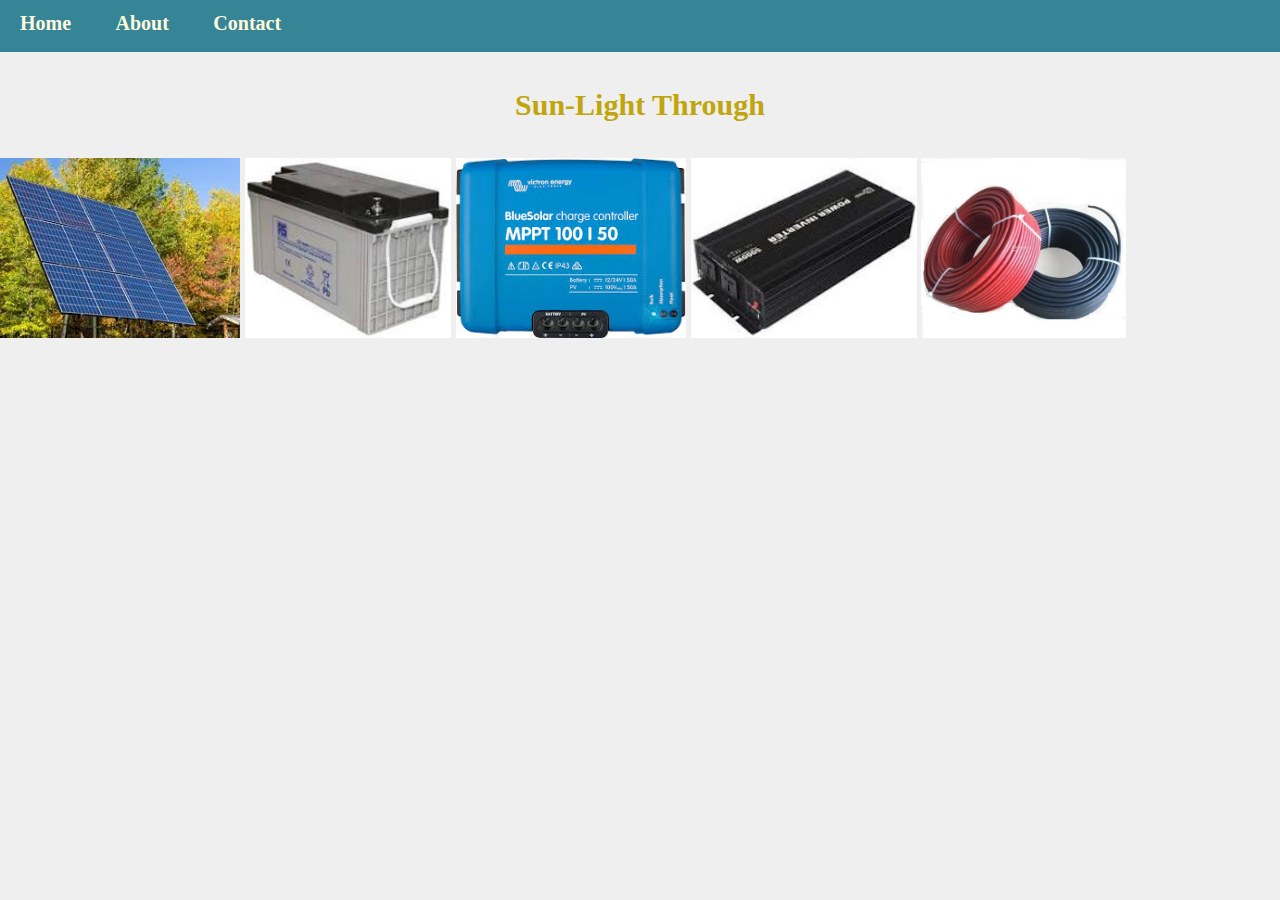
<file: index.html>
<!DOCTYPE html>
<html>
    <head>
        <link rel="stylesheet" href="style.css"/>
    </head>
        <body>
           
            <p></p>
            <div id="menu">
                <a href="index.html">Home</a>
                <a href="about.html">About</a>
                <a href="contact.html">Contact</a>
            </div>
            <br><br>
            <h1>Sun-Light Through</h1>
            <br><br>

            <div class="gallery">
                <div class="gallery">
                    <a href="sola.html"><img src="images/sola2.jpg" height="180"/></a>
                    <a href="bat.html"><img src="images/bat2.jpg" height="180"/></a>
                    <a href="charge.html"><img src="images/charge3.jpg" height="180"/></a>
                    <a href="invent.html"><img src="images/vert4.jpg" height="180"/></a>
                    <a href="cable.html"><img src="images/100m solar.jpg" height="180"/></a>
         
                 </div>
                
        </body>
    
</html>
</file>
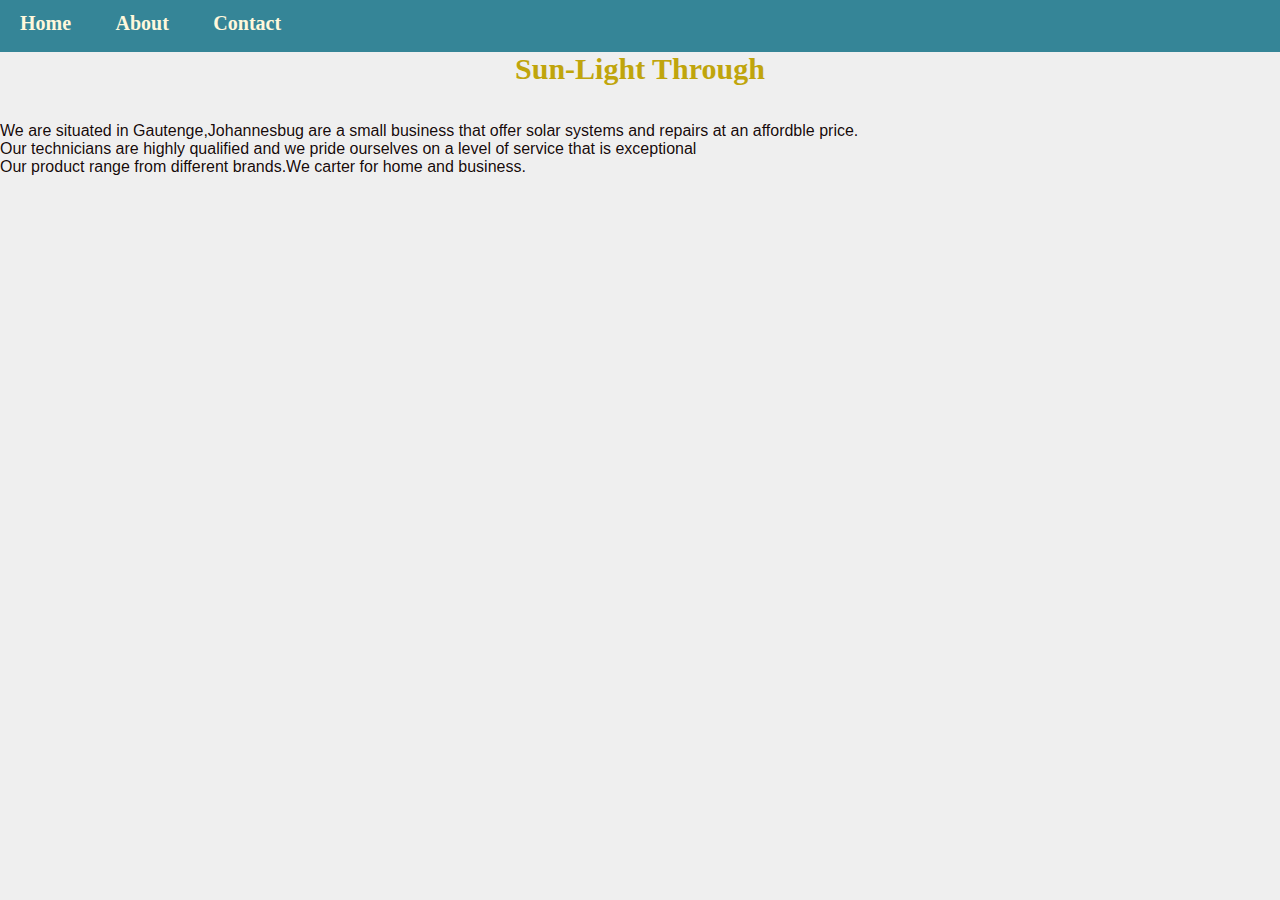
<file: about.html>
<!DOCTYPE html>
<html>
    <head>
        <link rel="stylesheet" href="style.css"/>
    </head>
    <body>
        <div id="menu">
            <a href="index.html">Home</a>
            <a href="about.html">About</a>
            <a href="contact.html">Contact</a>
        </div>
        <h1>Sun-Light Through</h1>
        <br><br>
        <p>We are situated in Gautenge,Johannesbug  are a small business that offer solar systems and repairs at an affordble price.</p>
        <p>Our technicians are highly qualified and we pride ourselves on a level of service that is exceptional</p>
        <p>Our product range from different brands.We carter for home and business. </p>
    </body>
</html>
</file>
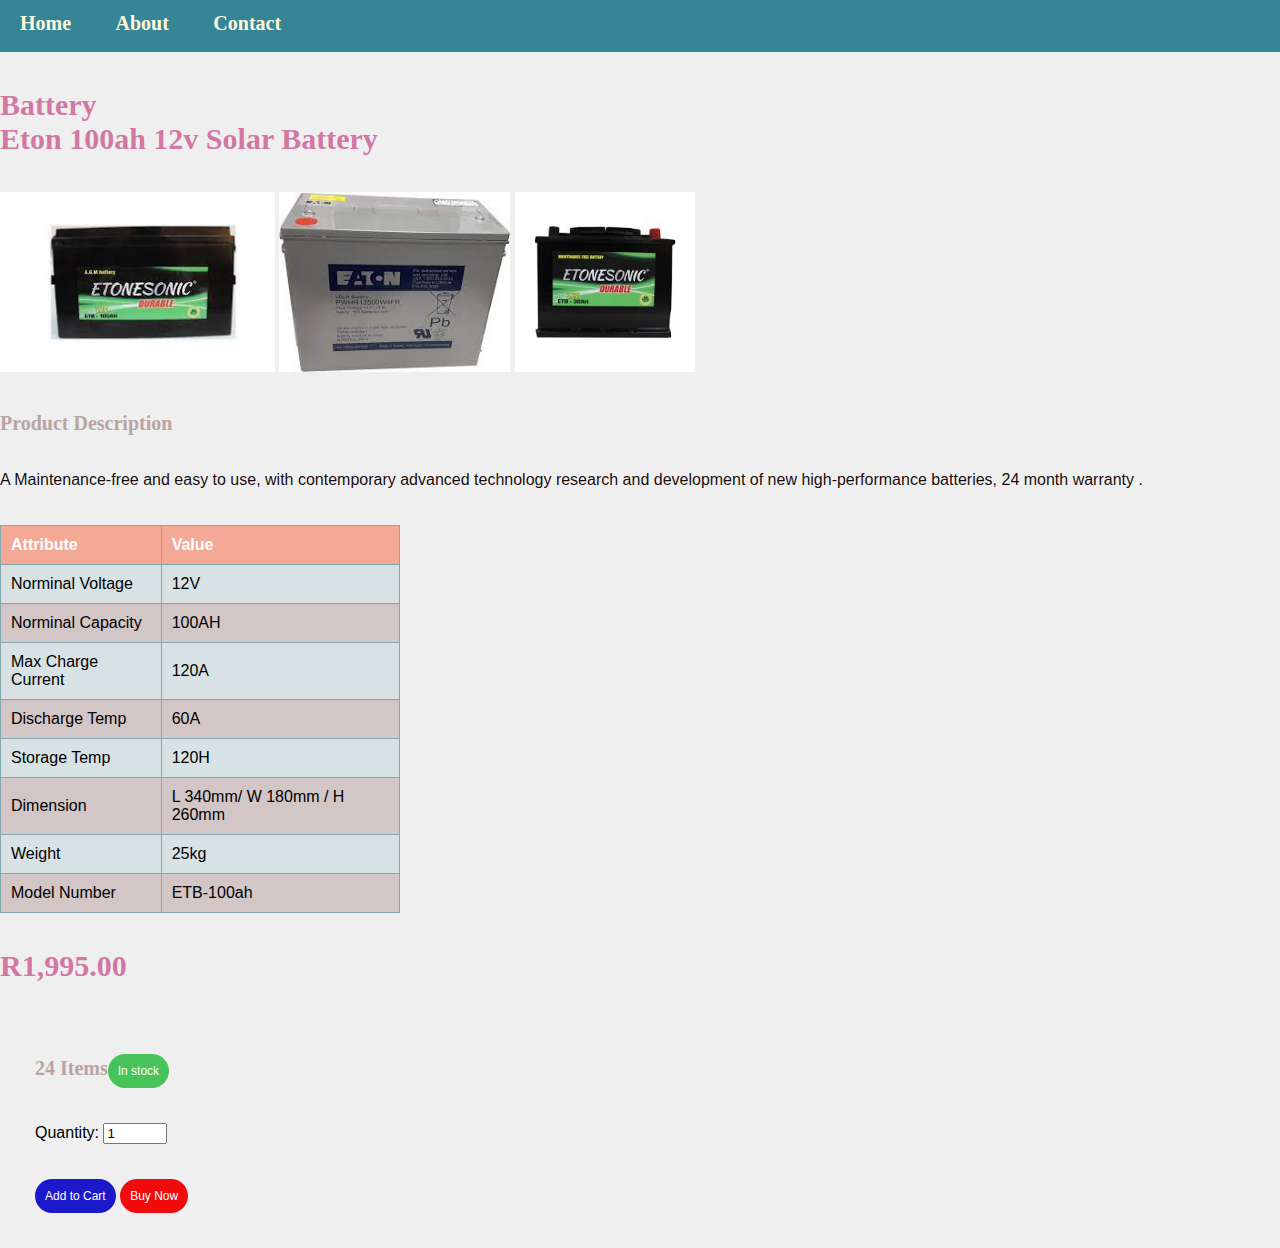
<file: bat.html>
<!DOCTYPE html>
<html>
    <head>
        <link rel="stylesheet" href="style.css"/>
    </head>
    <body>
        <div id="menu">
            <a href="index.html">Home</a>
            <a href="about.html">About</a>
            <a href="contact.html">Contact</a>
        </div>
        <br><br>
        <h2>Battery</h2>
        <h3>Eton 100ah 12v Solar Battery</h3>
        <div>
            <br><br>
            <img src="images/batt1.jpg" height="180"/>
            <img src="images/batt2.jpg" height="180"/>
            <img src="images/batt3.jpg" height="180"/>
            
        </div>
        <br><br>
        <h4>Product Description</h4>
        <br><br>
        <p>A Maintenance-free and easy to use, with contemporary advanced technology research and development of new high-performance batteries, 24 month warranty .</p>
        <br><br>
        <table>
            <table border="1px">
                <tr>
                    <th>Attribute</th>
                    <th>Value</th>
                </tr>
               <tr>
                   <td>Norminal Voltage</td>
                   <td>12V</td>
               </tr>
               <tr>
                <td>Norminal Capacity</td>
                <td>100AH</td>
            </tr>
            <tr>
                <td>Max Charge Current</td>
                <td>120A</td>
            </tr>
            <tr>
                <td>Discharge Temp</td>
                <td>60A</td>
            </tr>
            <tr>
                <td>Storage Temp</td>
                <td>120H</td>
            </tr>
            <tr>
                <td>Dimension</td>
                <td>L 340mm/ W 180mm / H 260mm</td>
            </tr>
            <tr>
                <td>Weight</td>
                <td>25kg</td>
            </tr>
            <tr>
                <td>Model Number</td>
                <td>ETB-100ah</td>
            </tr>
             
        </table>
        <br><br>

        <h3>R1,995.00</h3>
        <br><br>
        <form>
            <h4>24 Items<button class="btn btn3">In stock</button></h4>
            </form>

            <form>
                <label for="quantity">Quantity:</label>
                <input type="number" id="quantity" name="quantity" min="0" max="100" step="1" value="1"/>
              
          </form>
      
        <form>
            <div class="container"></div>
                <button class="btn btn2">Add to Cart</button>
                <button class="btn btn1">Buy Now</button>
                </form>
    </body>
</html>
</file>
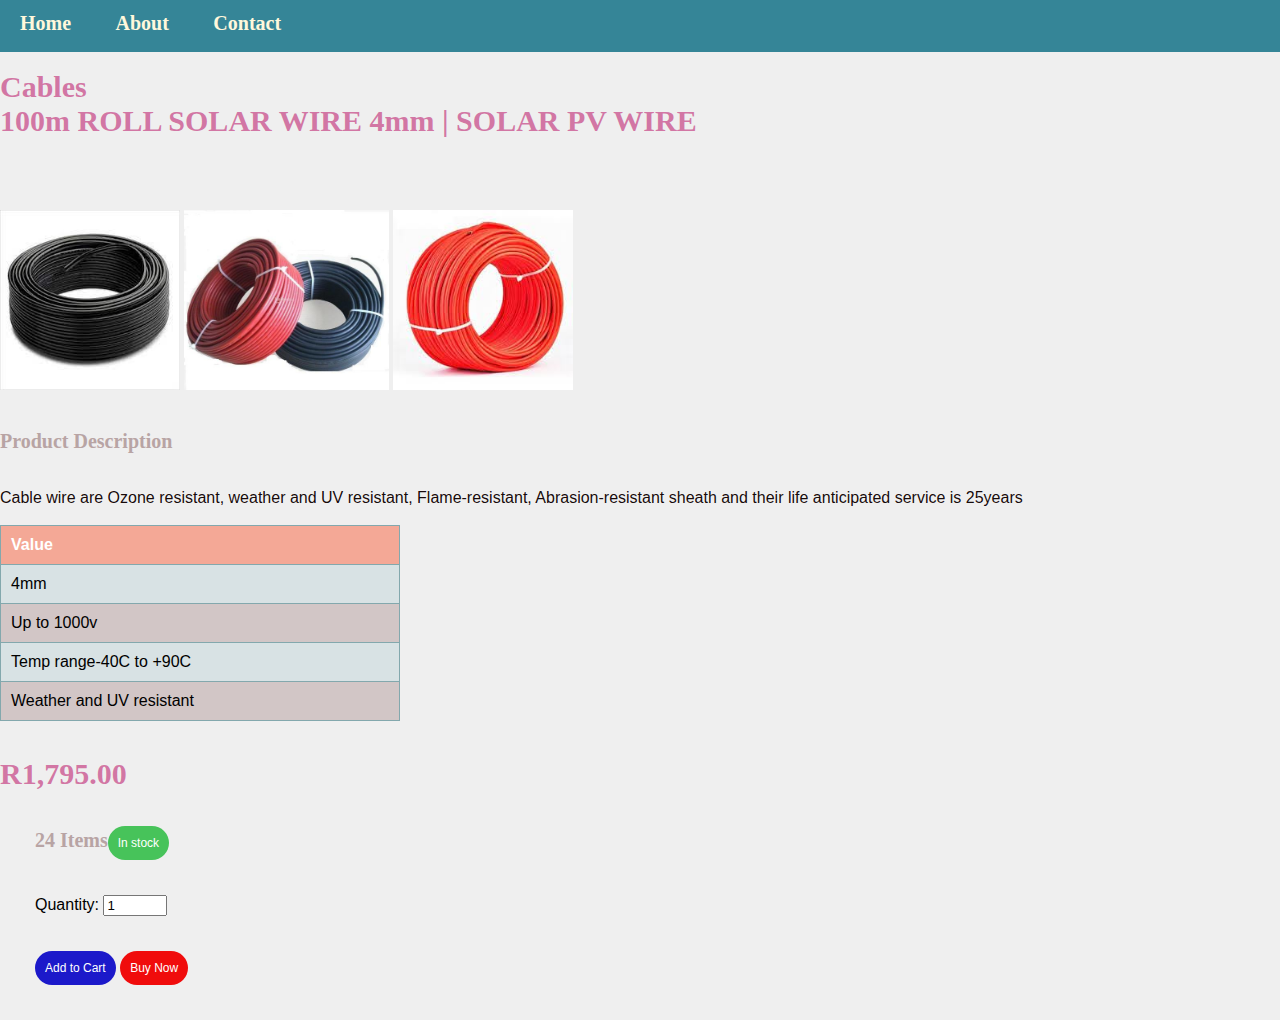
<file: cable.html>
<!DOCTYPE html>
<html>
    <head>
        <link rel="stylesheet" href="style.css"/>
    </head>
    <body>
        <div id="menu">
            <a href="index.html">Home</a>
            <a href="about.html">About</a>
            <a href="contact.html">Contact</a>
        </div>
        <br>
        <h2>Cables</h2>
        <h3>100m ROLL SOLAR WIRE 4mm | SOLAR PV WIRE</h3>
        <br><br>
        <div>
            <br><br>
            <img src="images/100.jpg" height="180"/>
            <img src="images/100m solar.jpg" height="180"/>
            <img src="images/1002.jpg" height="180"/>
            
        </div>
        <br><br>
        <h4>Product Description</h4>
        <br><br>
        <p> Cable wire are Ozone resistant, weather and UV resistant, Flame-resistant,  Abrasion-resistant sheath and their life 
            anticipated service is 25years
           <br><br>
        <table>
            <table border="1px">
                <tr>
                
                    <th>Value</th>
                </tr>
               <tr>
                   <td>4mm</td>
               </tr>
               <tr>
                   <td>Up to 1000v</td>
                   </tr>
                   <td>Temp range-40C to +90C</td>
                   </tr>
                   <tr>
                   <td>Weather and UV resistant</td>
                   </tr>
               
               
            </tr>
            
                
            
        </table>
         <br><br>
        <h3>R1,795.00</h3>
        <form>
            <h4>24 Items<button class="btn btn3">In stock</button></h4>
            </form>

      <form>
          <label for="quantity">Quantity:</label>
          <input type="number" id="quantity" name="quantity" min="0" max="100" step="1" value="1">
        </form>
      
        <form>
            <div class="container"></div>
                <button class="btn btn2">Add to Cart</button>
                <button class="btn btn1">Buy Now</button>
                </form>
    </body>
</html>
</file>
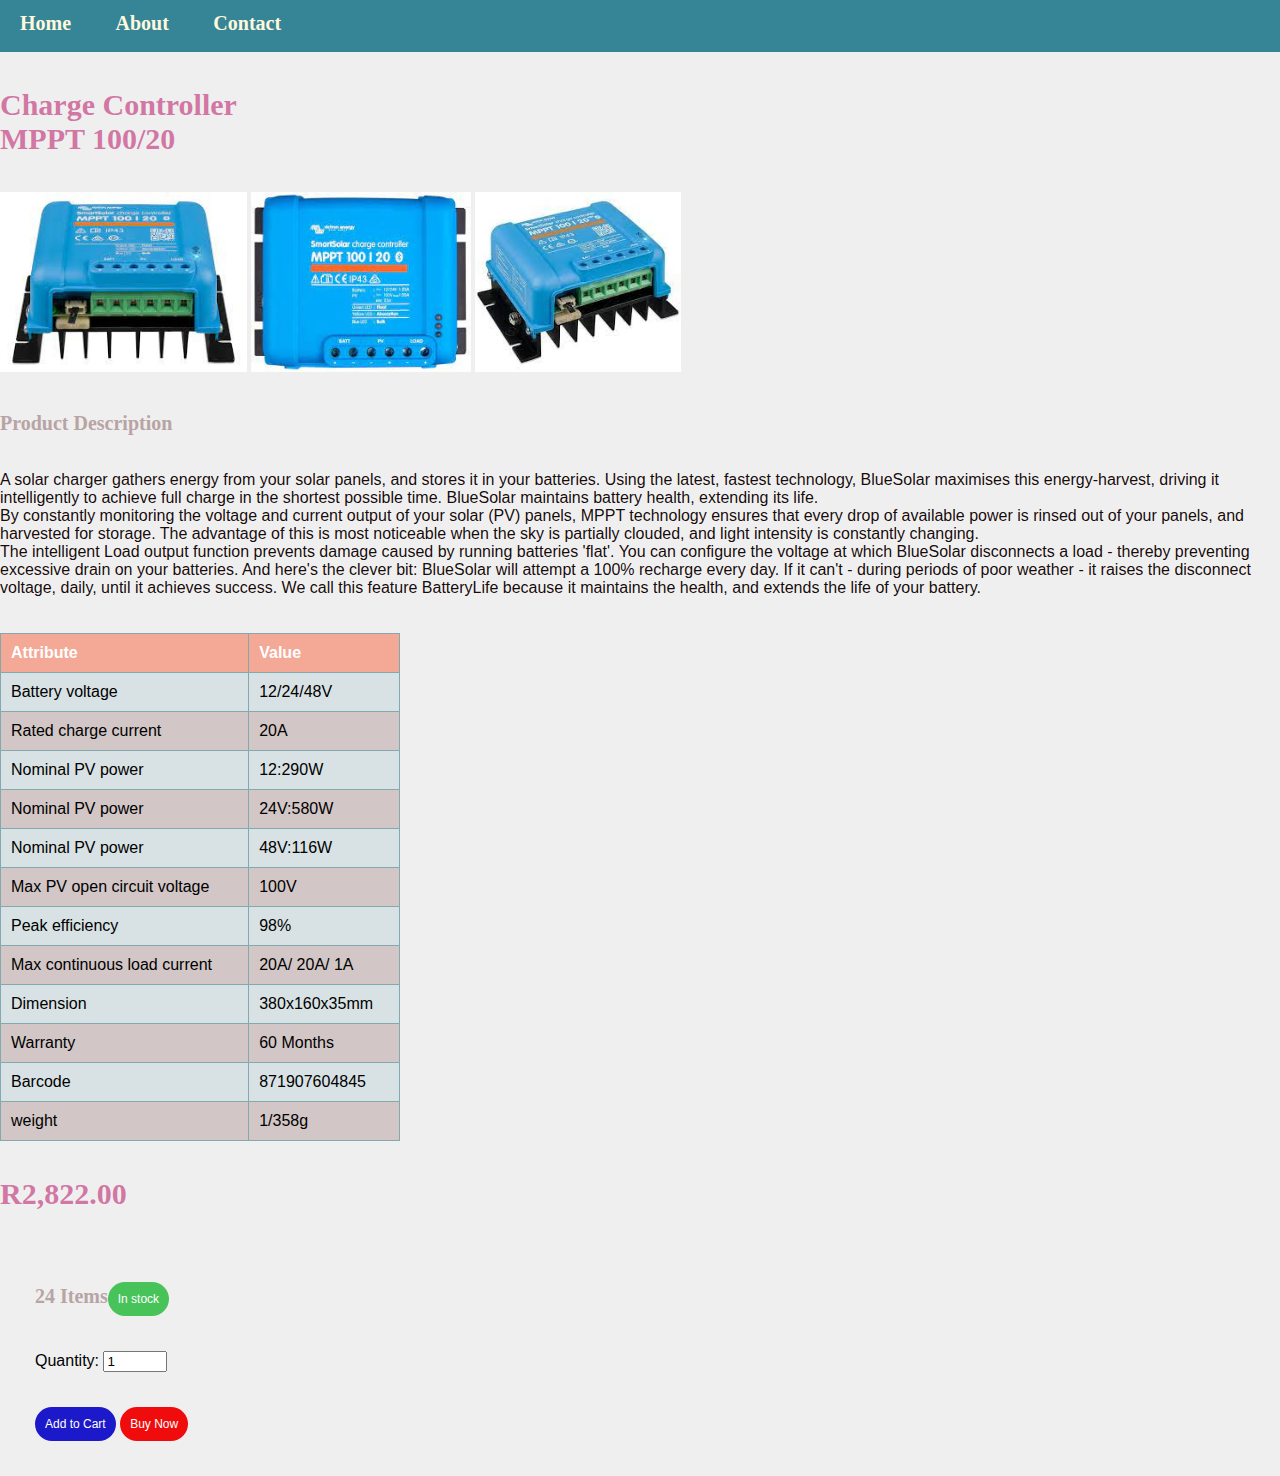
<file: charge.html>
<!DOCTYPE html>
<html>
    <head>
        <link rel="stylesheet" href="style.css"/>
    </head>
    <body>
        <div id="menu">
            <a href="index.html">Home</a>
            <a href="about.html">About</a>
            <a href="contact.html">Contact</a>
        </div>
        <br><br>
        <h2>Charge Controller</h2>
        <h3> MPPT 100/20</h3>
        <div>
            <br><br>
            <img src="images/mt1.jpg" height="180"/>
            <img src="images/mt2.jpg" height="180"/>
            <img src="images/mt3.jpg" height="180"/>
            
        </div>
        <br><br>
        <h4>Product Description</h4>
        <br><br>
        
        <p>A solar charger gathers energy from your solar panels, and stores it in your batteries. Using the latest, fastest technology, BlueSolar maximises this energy-harvest, driving it intelligently to achieve full charge in the shortest possible time. BlueSolar maintains battery health, extending its life.</p>
        <p>By constantly monitoring the voltage and current output of your solar (PV) panels, MPPT technology ensures that every drop of available power is rinsed out of your panels, and harvested for storage. The advantage of this is most noticeable when the sky is partially clouded, and light intensity is constantly changing.</p>
        <p>The intelligent Load output function prevents damage caused by running batteries 'flat'. You can configure the voltage at which BlueSolar disconnects a load - thereby preventing excessive drain on your batteries. And here's the clever bit: BlueSolar will attempt a 100% recharge every day. If it can't - during periods of poor weather - it raises the disconnect voltage, daily, until it achieves success. We call this feature BatteryLife because it maintains the health, and extends the life of your battery.</p>
        <br><br>
        <table>
            <table border="1px">
            <tr>
                <th>Attribute</th>
                <th>Value</th>
            </tr>
           <tr>
               <td>Battery voltage</td>
               <td>12/24/48V</td>
           </tr>
           <tr>
            <td>Rated charge current</td>
            <td>20A</td>
        </tr>
        <tr>
            <td>Nominal PV power</td>
            <td>12:290W</td>
        </tr>
        <tr>
            <td>Nominal PV power</td>
            <td>24V:580W</td>
        </tr>
        <tr>
            <td>Nominal PV power</td>
            <td>48V:116W</td>
        </tr>
        <tr>
            <td>Max PV open circuit voltage</td>
            <td>100V</td>
        </tr>
        <tr>
            <td>Peak efficiency</td>
            <td>98%</td>
        </tr>
        <tr>
            <td>Max continuous load current </td>
            <td>20A/ 20A/ 1A</td>
        </tr>
        <tr>
            <td>Dimension</td>
            <td>380x160x35mm</td>
        </tr>
        <tr>
            <td>Warranty</td>
            <td>60 Months</td>
        </tr>
        <tr>
            <td>Barcode</td>
            <td>871907604845</td>
        </tr>
        <tr>
            <td>weight</td>
            <td>1/358g</td>
        </tr>
        
        
        </table>
        <br><br>
          <h3>R2,822.00</h3>
          <br><br>
          <form>
          <h4>24 Items<button class="btn btn3">In stock</button></h4>
          </form>

        <form>
            <label for="quantity">Quantity:</label>
            <input type="number" id="quantity" name="quantity" min="0" max="100" step="1" value="1">
          </form>
        
          <form>
            <div class="container"></div>
                <button class="btn btn2">Add to Cart</button>
                <button class="btn btn1">Buy Now</button>
                </form>
    </body>
</html>
</file>
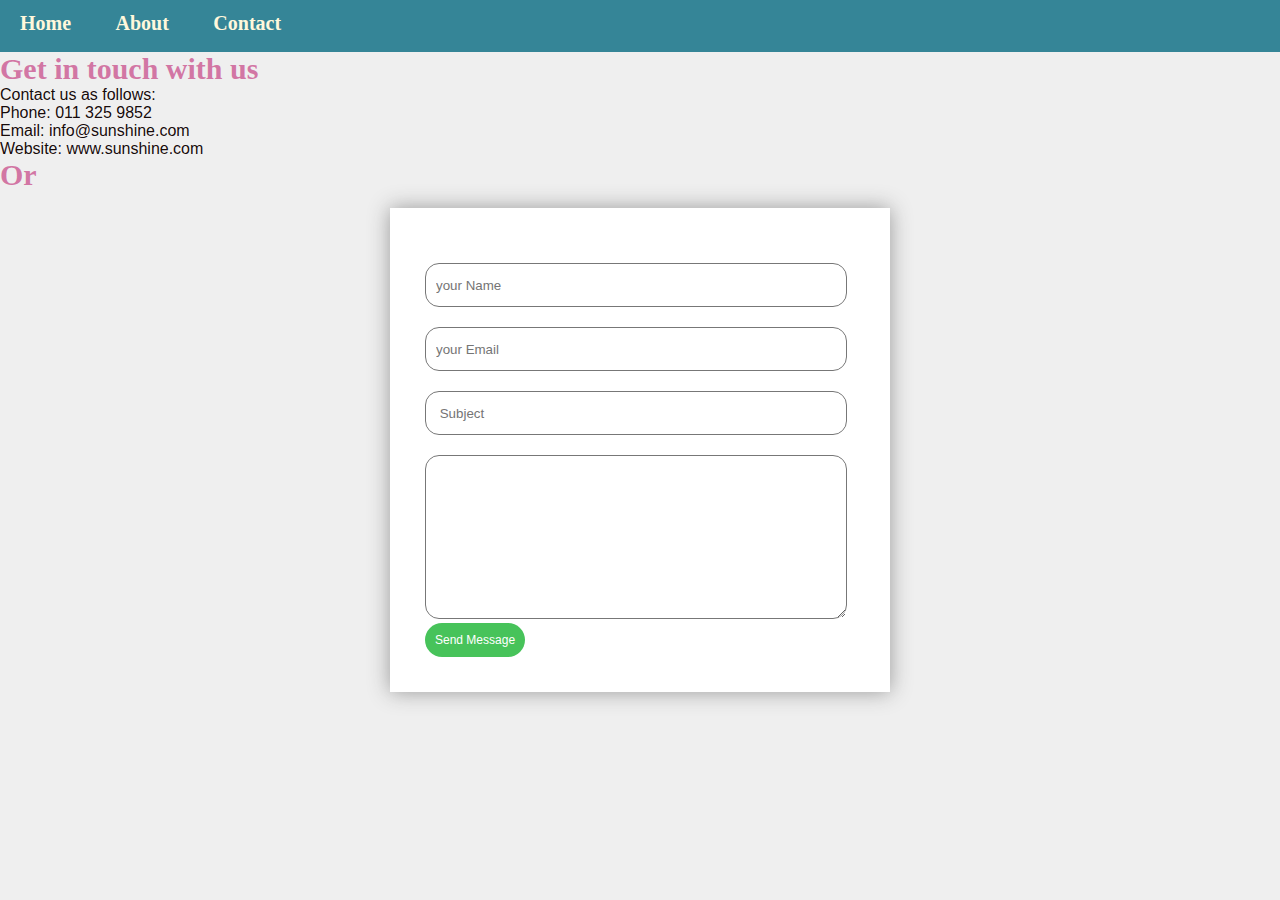
<file: contact.html>
<!DOCTYPE html>
<html>
    <head>
        <title>Contact Form</title>
        <link rel="stylesheet" href="style.css">
    </head>
    <body>
        <div id="menu">
            <a href="index.html">Home</a>
            <a href="about.html">About</a>
            <a href="contact.html">Contact</a>
        </div>
        <h2>Get in touch with us</h2>
      <p>Contact us as follows:</p>
        <p>Phone: 011 325 9852</p>
        <p>Email: info@sunshine.com</p>
        <p>Website: www.sunshine.com</p>
        <h2>Or</h2> 
        <div class="contact-box">
            <form>
                <input type="text" class="input-field" placeholder="your Name">
                <input type="email" class="input-field" placeholder="your Email">
                <input type="text" class="input-field" placeholder=" Subject">
                <textarea type="text" class="input-field textarea-field placeholder="your Message"></textarea>
                <button type="button" class="btn">Send Message</button>
            </form>

        </div>
    </body>
</html>
</file>
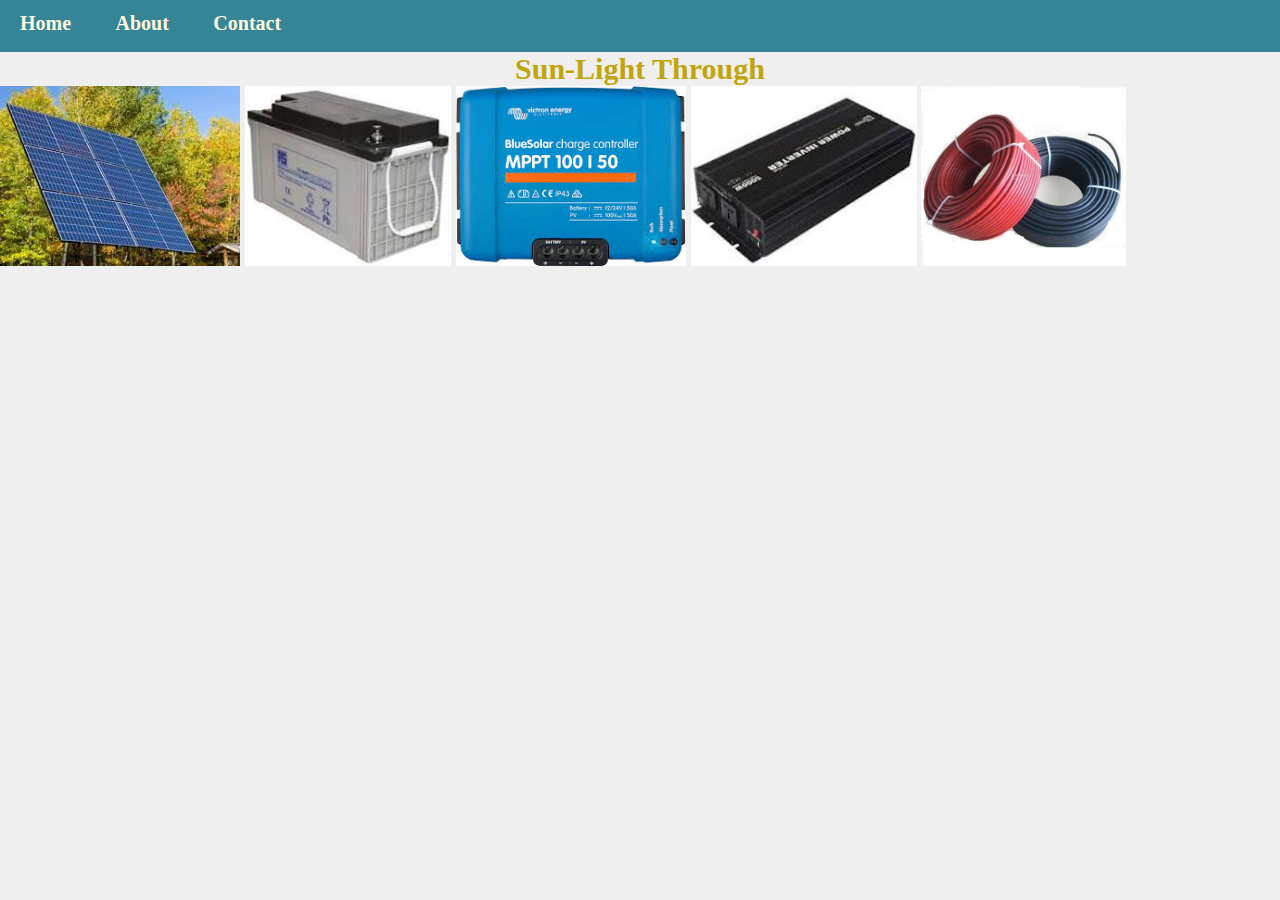
<file: home.html>
<!DOCTYPE html>
<html>
    <head>
        <link rel="stylesheet" href="style.css"/>
    </head>
        <body>
           
            <p></p>
            <div id="menu">
                <a href="index.html">Home</a>
                <a href="about.html">About</a>
                <a href="contact.html">Contact</a>
            </div>
            <h1>Sun-Light Through</h1>

            <div class="gallery">
                <div class="gallery">
                    <a href="sola.html"><img src="images/sola2.jpg" height="180"/></a>
                    <a href="bat.html"><img src="images/bat2.jpg" height="180"/></a>
                    <a href="charge.html"><img src="images/charge3.jpg" height="180"/></a>
                    <a href="invent.html"><img src="images/vert4.jpg" height="180"/></a>
                    <a href="cable.html"><img src="images/100m solar.jpg" height="180"/></a>
         
                 </div>
                
        </body>
    
</html>
</file>
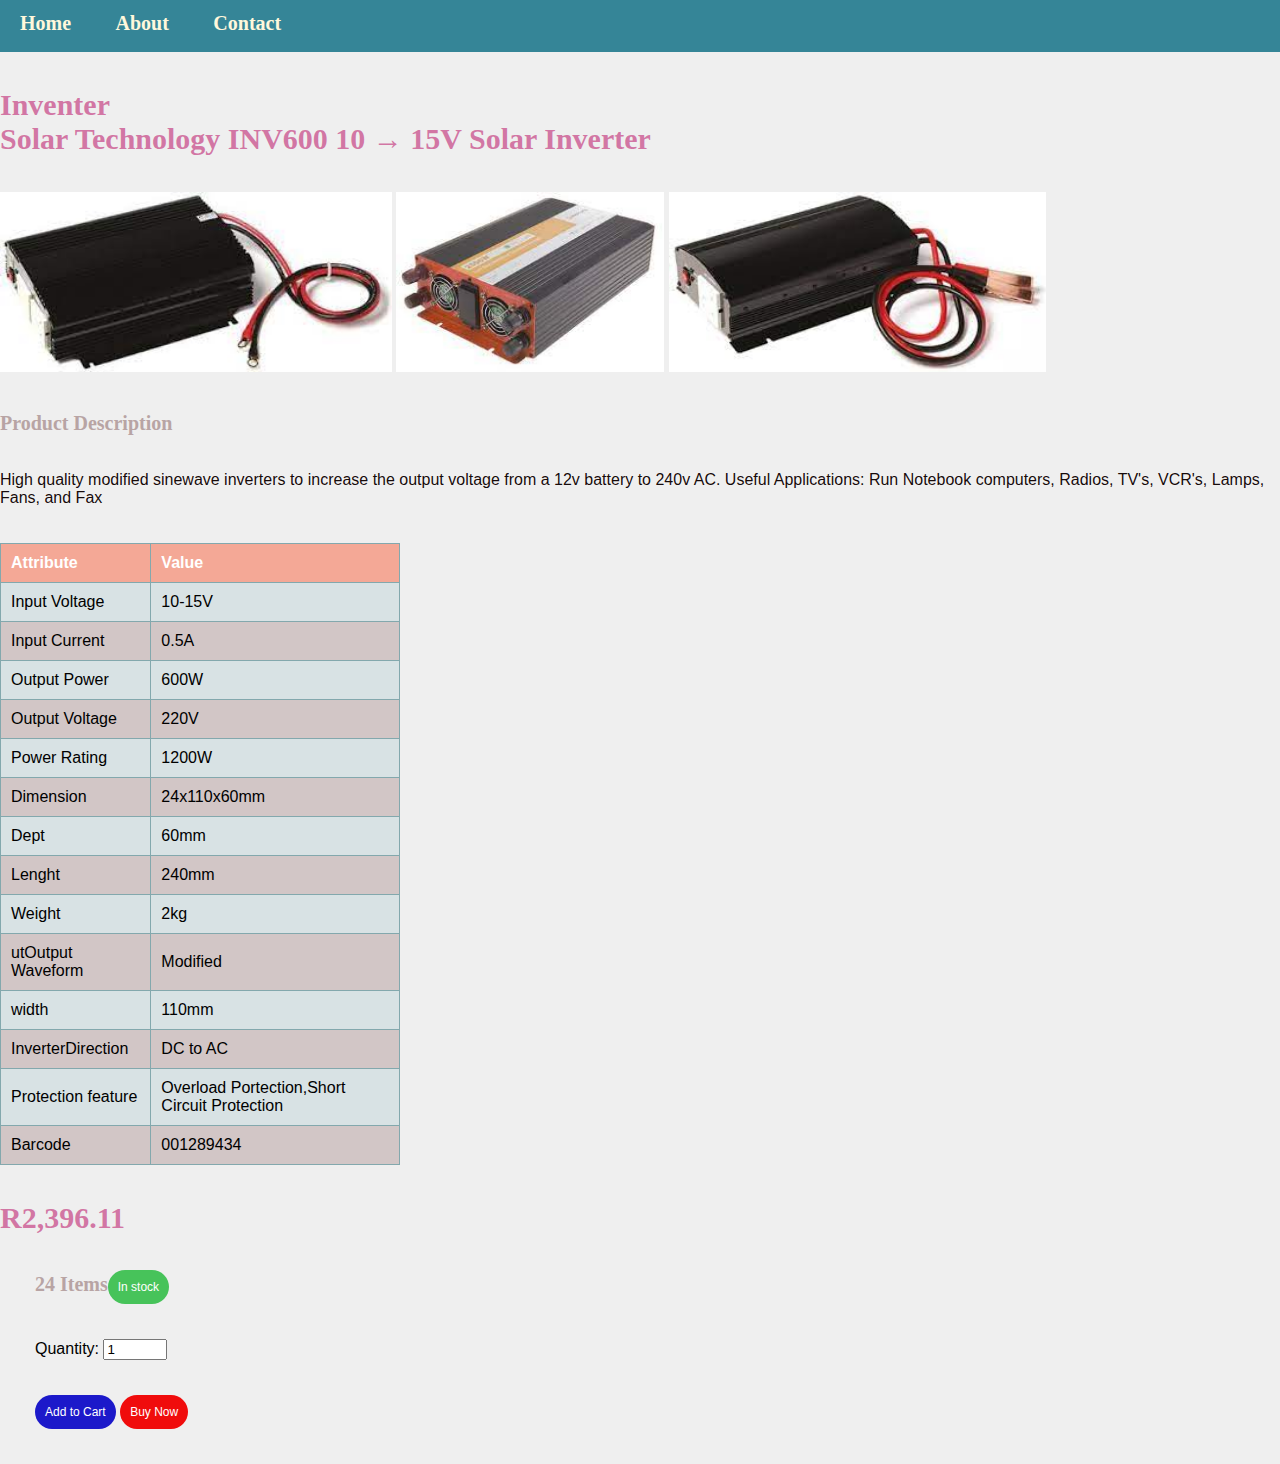
<file: invent.html>
<!DOCTYPE html>
<html>
    <head>
        <link rel="stylesheet" href="style.css"/>
    </head>
    <body>
        <div id="menu">
            <a href="index.html">Home</a>
            <a href="about.html">About</a>
            <a href="contact.html">Contact</a>
        </div>
        <br><br>
        <h2>Inventer</h2>
        <h3>Solar Technology INV600 10 → 15V Solar Inverter</h3>
        <br><br>
        <div>
            <img src="images/inver (1).jpg" height="180"/>
            <img src="images/inver2.jpg" height="180"/>
            <img src="images/inver3.jpg" height="180"/>
            
        </div>
        <br><br>
        <h4>Product Description</h4>
        <br><br>
        <p>High quality modified sinewave inverters to increase the output voltage from a 12v battery to 240v AC. Useful Applications: Run Notebook computers, Radios, TV's, VCR's, Lamps, Fans, and Fax

        </p>
        <br><br>
        <table>
            <table border="1px">
                <tr>
                    <th>Attribute</th>
                    <th>Value</th>
                </tr>
               <tr>
                   <td>Input Voltage</td>
                   <td>10-15V</td>
               </tr>
               <tr>
                <td>Input Current</td>
                <td>0.5A</td>
            </tr>
            <tr>
                <td>Output Power</td>
                <td>600W</td>
            </tr>
            <tr>
                <td>Output Voltage</td>
                <td>220V</td>
            </tr>
            <tr>
                <td>Power Rating</td>
                <td>1200W</td>
            </tr>
            <tr>
                <td>Dimension</td>
                <td>24x110x60mm</td>
            </tr>
            <tr>
                <td>Dept</td>
                <td>60mm</td>
            </tr>
            <tr>
                <td>Lenght</td>
                <td>240mm</td>
            </tr>
            <tr>
                <td>Weight</td>
                <td>2kg</td>
            </tr>
            <tr>
                <td>utOutput Waveform</td>
                <td>Modified</td>
            </tr>
            <tr>
                <td>width</td>
                <td>110mm</td>
            </tr>
            <tr>
                <td>InverterDirection</td>
                <td>DC to AC</td>
            </tr>
            <tr>
                <td>Protection feature</td>
                <td>Overload Portection,Short Circuit Protection</td>
            </tr>
            <tr>
                <td>Barcode</td>
                <td>001289434</td>
            </tr>
          
            
        </table>
        <br><br>

        <h3>R2,396.11</h3>
        <form>
            <h4>24 Items<button class="btn btn3">In stock</button></h4>
            </form>
  
          <form>

      <form>
          <label for="quantity">Quantity:</label>
          <input type="number" id="quantity" name="quantity" min="0" max="100" step="1" value="1">
        </form>
      
        <form>
            <div class="container"></div>
                <button class="btn btn2">Add to Cart</button>
                <button class="btn btn1">Buy Now</button>
                </form>
    </body>
</html>
</file>
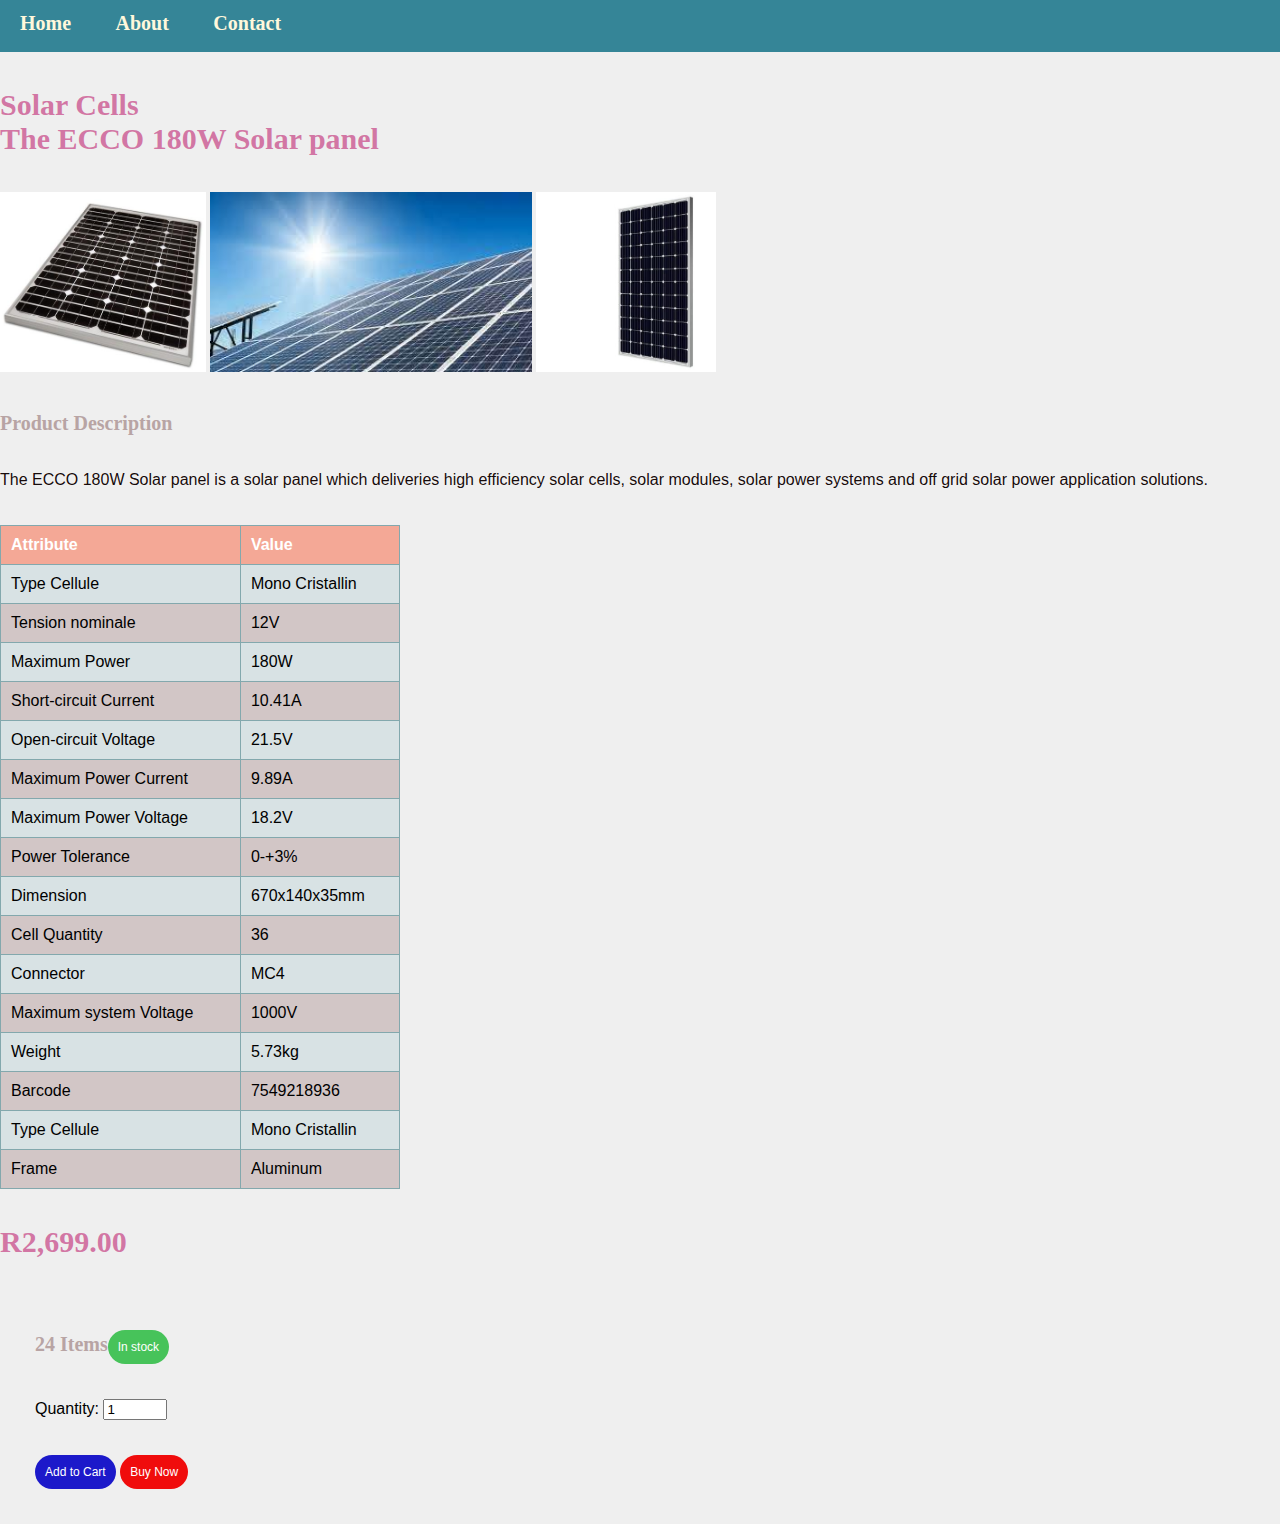
<file: sola.html>
<!DOCTYPE html>
<html>
    <head>
        <link rel="stylesheet" href="style.css"/>
    </head>
    <body>
        <div id="menu">
            <a href="index.html">Home</a>
            <a href="about.html">About</a>
            <a href="contact.html">Contact</a>
        </div>
        <br><br>
        <h2>Solar Cells</h2>
        <h2>The ECCO 180W Solar panel</h2>
        <br><br>
        <div>
            <img src="images/Ecco.jpg"height="180"/>
            <img src="images/sola3.jpg" height="180"/>
            <img src="images/Ecco1.jpg" height="180"/>
            
        </div>
        <br><br>
        <h4>Product Description</h4>
        <br><br>
        <p>The ECCO 180W Solar panel is a solar panel which deliveries high efficiency solar cells, solar modules, solar power systems and off grid solar power application solutions.</p>
        <br><br>
        <table>
            <table border="1px">
            <tr>
                <th>Attribute</th>
                <th>Value</th>
            </tr>
           <tr>
               <td>Type Cellule</td>
               <td>Mono Cristallin</td>
           </tr>
           <tr>
            <td>Tension nominale</td>
            <td>12V</td>
        </tr>
        <tr>
            <td>Maximum Power</td>
            <td>180W</td>
        </tr>
        <tr>
            <td>Short-circuit Current</td>
            <td>10.41A</td>
        </tr>
        <tr>
            <td>Open-circuit Voltage</td>
            <td>21.5V</td>
        </tr>
        <tr>
            <td>Maximum Power Current</td>
            <td>9.89A</td>
        </tr>
        <tr>
            <td>Maximum Power Voltage</td>
            <td>18.2V</td>
        </tr>
        <tr>
            <td>Power Tolerance</td>
            <td>0-+3%</td>
        </tr>
        <tr>
            <td>Dimension</td>
            <td>670x140x35mm</td>
        </tr>
        <tr>
            <td>Cell Quantity</td>
            <td>36</td>
        </tr>
        <tr>
            <td>Connector</td>
            <td>MC4</td>
        </tr>
        <tr>
            <td>Maximum system Voltage</td>
            <td>1000V</td>
        </tr>
        
       <tr>
           <td>Weight</td>
           <td>5.73kg</td>
       </tr>
       <tr>
        <td>Barcode</td>
        <td>7549218936</td>
    </tr>
   <tr>
       <td>Type Cellule</td>
       <td>Mono Cristallin</td>
   </tr>
        <tr>
            <td>Frame</td>
            <td>Aluminum</td>
        </tr>
        
        </table>
        <br><br>

          <h3>R2,699.00</h3>
          <br><br>
          <form>
            <h4>24 Items<button class="btn btn3">In stock</button></h4>
            </form>
  
          <form>

        <form>
            <label for="quantity">Quantity:</label>
            <input type="number" id="quantity" name="quantity" min="0" max="100" step="1" value="1"/>
          
      </form>
      <form>
      <div class="container"></div>
          <button class="btn btn2">Add to Cart</button>
          <button class="btn btn1">Buy Now</button>
          </form>
    </body>
</html>
</file>
<file: style.css>
body
{
    background-color: #efefef;
    font-family: sans-serif; 
}
#menu{
    width: 100%;
    height: 40px;
    background-color: #358597;
    padding-top: 12px;

}

#menu a{
    color: cornsilk;
    font-family: 'Times New Roman', Times, serif;
    font-size: 20px;
    text-decoration: none;
    font-weight: 800;
    padding-left: 20px;
    padding-right: 20px;
}
#menu a:hover{
    color: #f4a896;

    
}
h1{
    font-family: 'Times New Roman', Times, serif;
    text-align: center;
    font-size: 30px;
    color: #C0A50C;
    font-style: ;
}
h2{
    font-family: 'Times New Roman', Times, serif;
    text-align: ;
    font-size: 30px;
    color: #c54082b2;
    font-style: ;
}
h3{
    font-family: 'Times New Roman', Times, serif;
    text-align: ;
    font-size: 30px;
    color: #c54082b2;
    font-style: ;
}

h4{
   font-family: 'Times New Roman', Times, serif;
   font-size: 20px;
   font-style: ;
   color:#B8A4A4 ;

}

p{
    font-family: Verdana, Geneva, Tahoma, sans-serif;
    font-size: medium;
    color: #110404fa;
}
table{
    width: 400px;
    font-family:  Helvetica, sans-serif;
    border-collapse: collapse;
    border-width: 1px;
    border-style: solid;
    border-color: #83a8ad;
    align-items: center;

}
th{
    text-align: left;
}


tr:nth-child(even) {
    background-color: #3585971e;
}

tr:nth-child(odd){
    background-color:rgba(184, 163, 163, 0.541);
}
th, td{
    padding: 10px;
}
th,td a:hover{
    background-color:#f4a896 ;
    color: #ffffff;
}

*
{
    margin:0;
    padding: ;
}
body
{
    background-color: #efefef;
    font-family: sans-serif; 
}
.contact-box
{
    width: 500px;
    background-color:#fff ;
    box-shadow: 0 0 20px 0 #999;
    top: 50%;
    left: 50%;
    transform: translate(-50%, -50%);
    position: absolute;
}

form
{
    margin: 35px;

}
.input-field
{
    width: 400px;
    height: 40px;
    margin-top: 20px;
    padding-left: 10px;
    padding-right: 10px;
    border: 1px solid #777;
    border-radius: 14px;
    outline: none;
}

.textarea-field
{
    height: 150px;
    padding-top: 10px;

}
.btn
{
    border-radius: 20px;
    color: #fff;
    padding: 10px;
    background-color: #47c35a;
    font-size: 12px;
    border: none;
    cursor: pointer;
}

.btn1
{
    border-radius: 20px;
    color: #fff;
    padding: 10px;
    background-color: #f00c0c;
    font-size: 12px;
    border: none;
    cursor: pointer;
}
.btn2
{
    border-radius: 20px;
    color: #fff;
    padding: 10px;
    background-color: #1c19ca;
    font-size: 12px;
    border: none;
    cursor: pointer;
}
</file>
